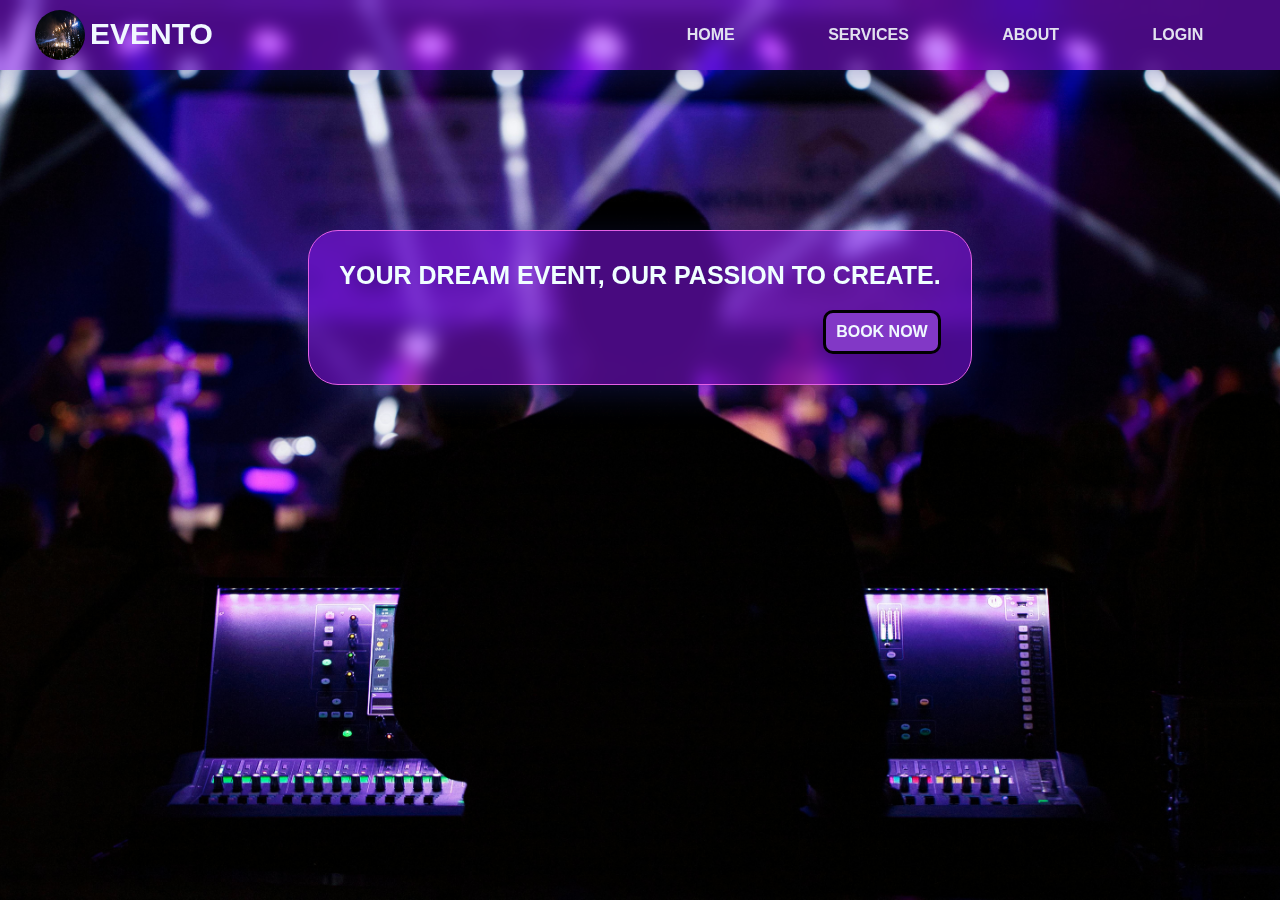
<file: index.html>
<!DOCTYPE html>
<html lang="en">

<head>
    <meta charset="UTF-8">
    <meta name="viewport" content="width=device-width, initial-scale=1.0">
    <title>evento</title>
    <link rel="icon" href="images/favicon1.png">
    <link rel="stylesheet" href="css/style.css">
</head>

<body>
    <section class="landing">
        <nav class="header glass">
          <div class="logo">
            <img src="images/logo.jpg" alt="">
            <h2>EVENTO</h2>
          </div>
                <ul>
                    <li>
                        <a href="index.html">HOME</a>
                    </li>
                    <li><a href="services.html">SERVICES</a></li>
                    <li><a href="about.html">ABOUT</a></li>
                    <li><a href="login.html">LOGIN</a></li>
                </ul>
        </nav>
       <div class="quote">
        <div class="subject glass">
            <h3>Your dream event, our passion to create.</h3>
            <a href="services.html">BOOK NOW</a>
        </div>
       </div>

    </section>
</body>
</html>
</file>
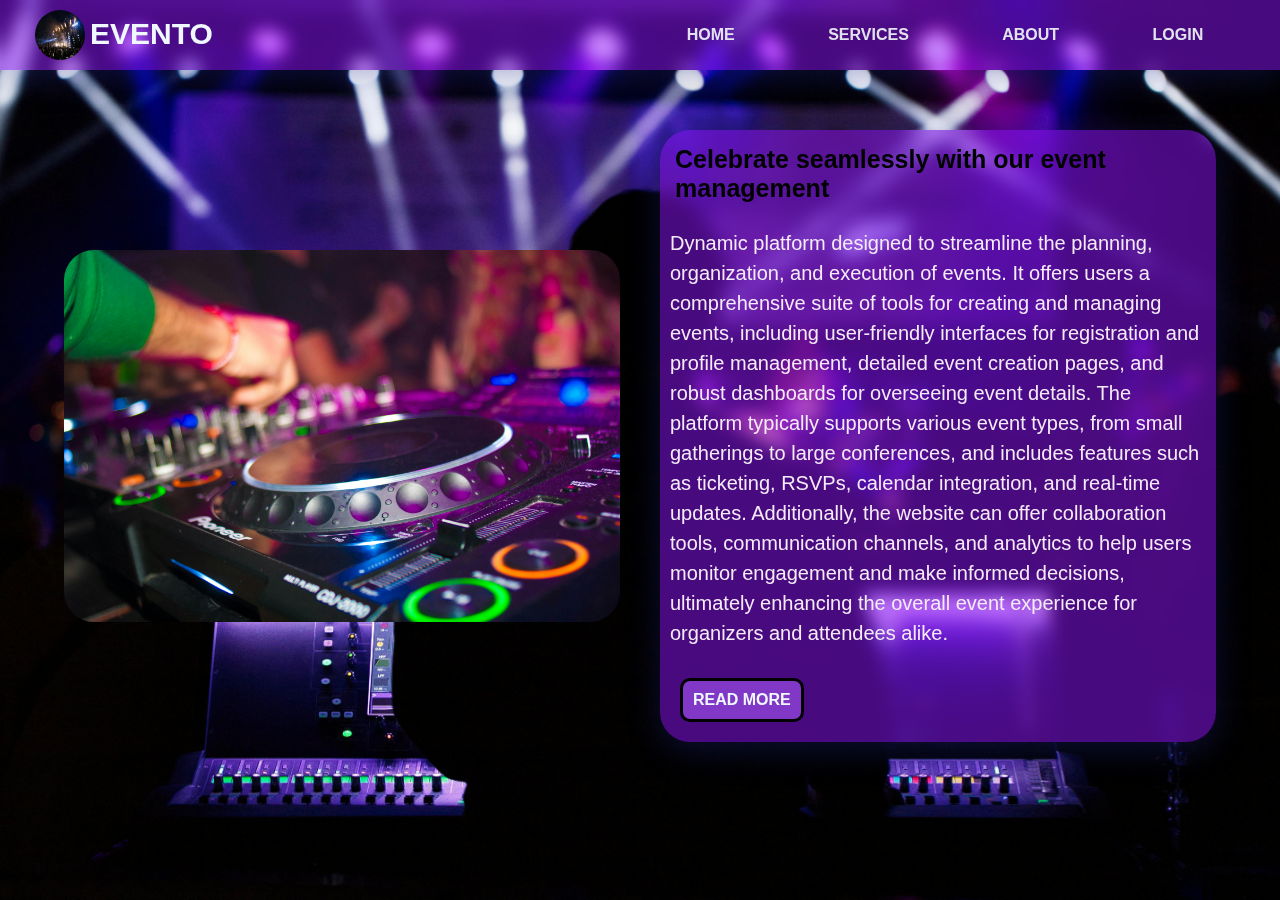
<file: about.html>
<!DOCTYPE html>
<html lang="en">

<head>
    <meta charset="UTF-8">
    <meta name="viewport" content="width=device-width, initial-scale=1.0">
    <title>evento</title>
    <link rel="icon" href="images/favicon1.png">
    <link rel="stylesheet" href="css/style.css">
</head>

<body>
    <section class="landing">
        <nav class="header glass">
          <div class="logo">
            <img src="images/logo.jpg" alt="">
            <h2>EVENTO</h2>
          </div>
                <ul>
                    <li>
                        <a href="index.html">HOME</a>
                    </li>
                    <li><a href="services.html">SERVICES</a></li>
                    <li><a href="about.html">ABOUT</a></li>
                    <li><a href="login.html">LOGIN</a></li>
                </ul>
        </nav>
    <div class="heading-about">
        <!-- <h2>Seamless planning for extraordinary events -->
        </h2>
    </div>
    <div class="container-about">
       <div class="about">
        <div class="imgabout">
           <img src="images/Djparty.jpg" alt="">
        </div>
        <div class="about-para glass">
            <h3>Celebrate seamlessly with our event management</h3>
          <p>  Dynamic platform designed to streamline the planning, organization, and execution of events. It offers users
            a comprehensive suite of tools for creating and managing events, including user-friendly interfaces for
            registration and profile management, detailed event creation pages, and robust dashboards for overseeing
            event details. The platform typically supports various event types, from small gatherings to large
            conferences, and includes features such as ticketing, RSVPs, calendar integration, and real-time updates.
            Additionally, the website can offer collaboration tools, communication channels, and analytics to help users
            monitor engagement and make informed decisions, ultimately enhancing the overall event experience for
            organizers and attendees alike.</p>
            <a href="read-more">READ MORE  </a>
        </div>
       </div>
    </div>
</body>

</html>
</file>
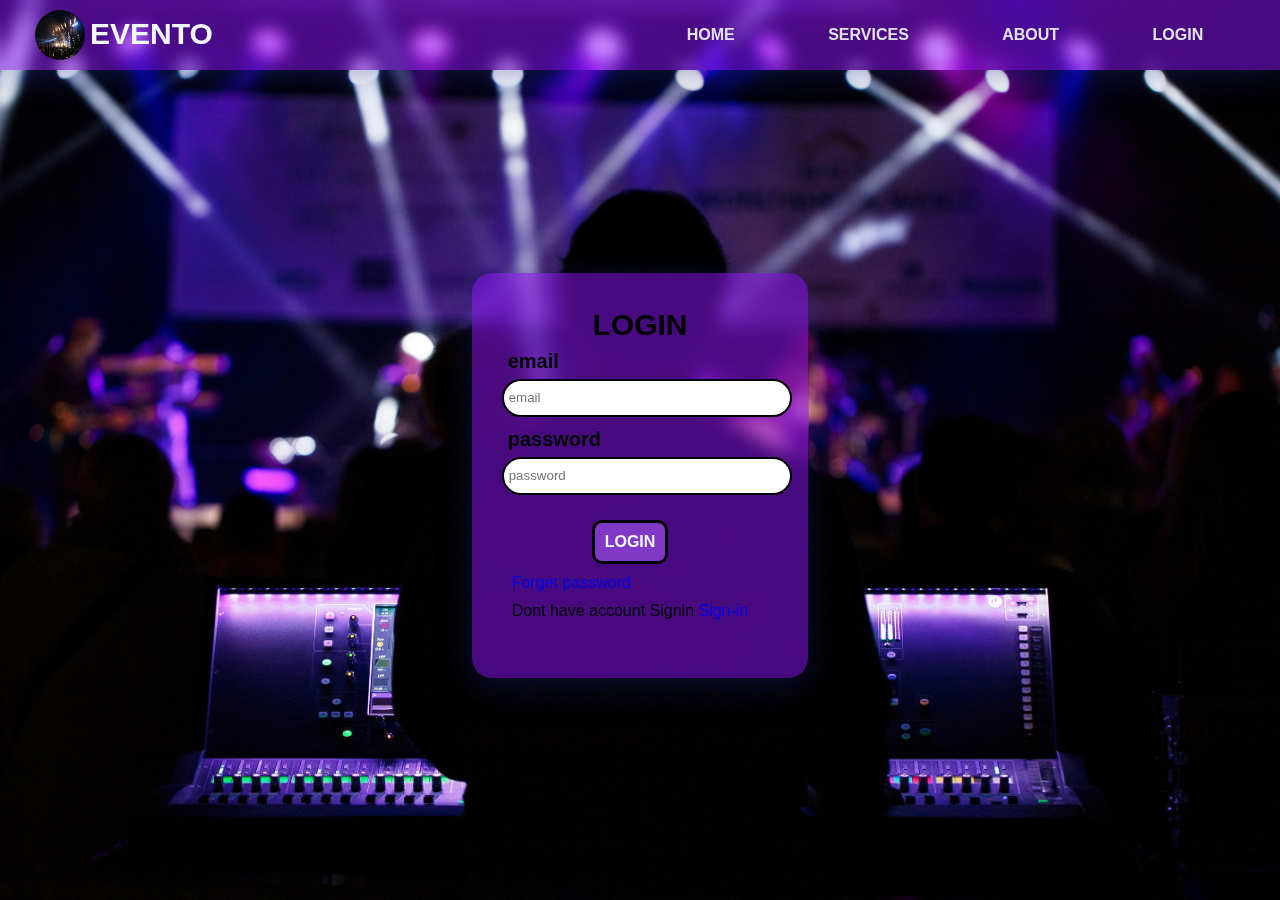
<file: login.html>
<!DOCTYPE html>
<html lang="en">

<head>
    <meta charset="UTF-8">
    <meta name="viewport" content="width=device-width, initial-scale=1.0">
    <title>evento</title>
    <link rel="icon" href="images/favicon1.png">
    <link rel="stylesheet" href="css/style.css">
</head>

<body>
    <section class="landing">
        <nav class="header glass">
            <div class="logo">
                <img src="images/logo.jpg" alt="">
                <h2>EVENTO</h2>
            </div>
            <ul>
                <li>
                    <a href="index.html">HOME</a>
                </li>
                <li><a href="services.html">SERVICES</a></li>
                <li><a href="about.html">ABOUT</a></li>
                <li><a href="login.html">LOGIN</a></li>
            </ul>
        </nav>
    </section>
    <div class="login-container">
        <div class="login-form glass">
            <h2>LOGIN</h2>
            <div class="email">
                <h3>email</h3>
                <input type="text" placeholder="email">
            </div>
            <div class="password">
                <h3>password</h3>
                <input type="password" placeholder="password">
            </div>
            <div class="btn">
                <a href="index.html">LOGIN</a>
            </div>
            <div class="passwd">
                <a  href="password.html">Forget password</a>
            </div>
            <div class="signin">
                <p>Dont have account Signin
                    <a href="signin.html">Sign-in
                </p>
            </a>
            </div>
        </div>
    </div>
</body>

</html>
</file>
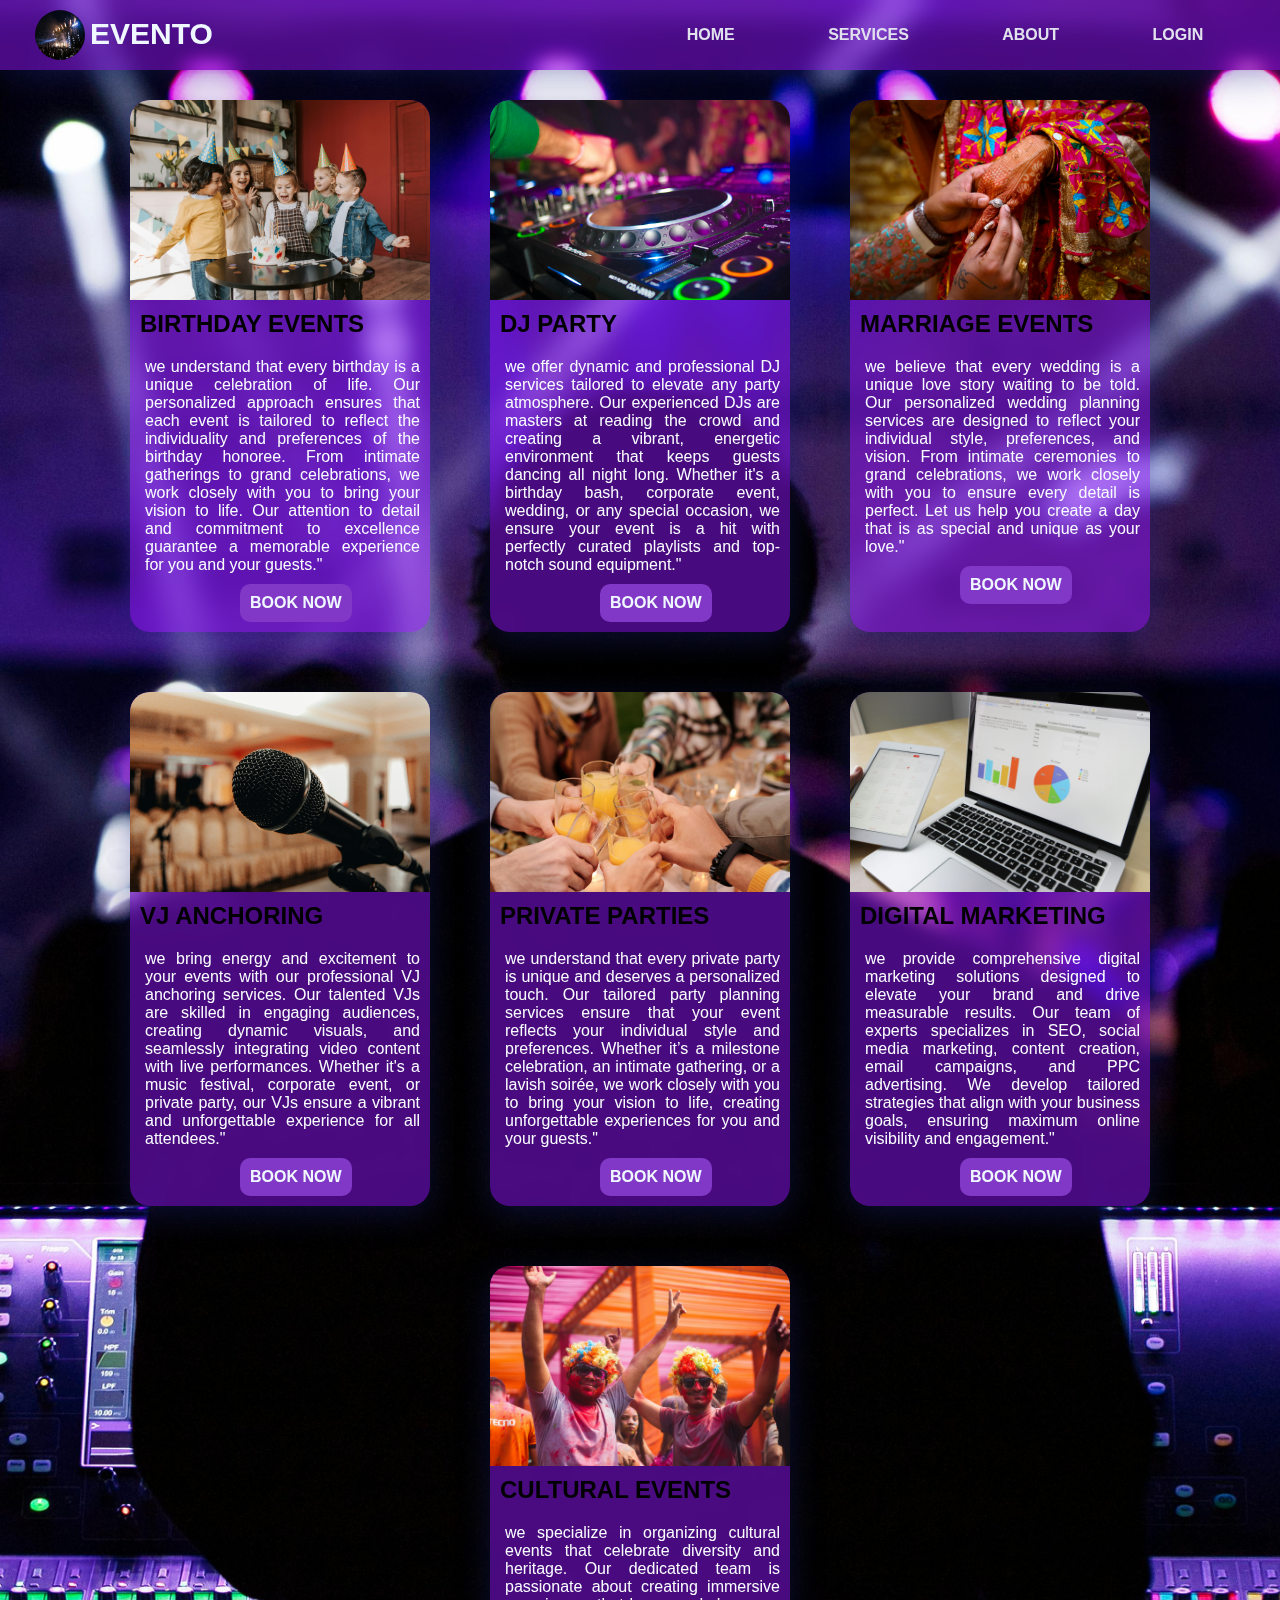
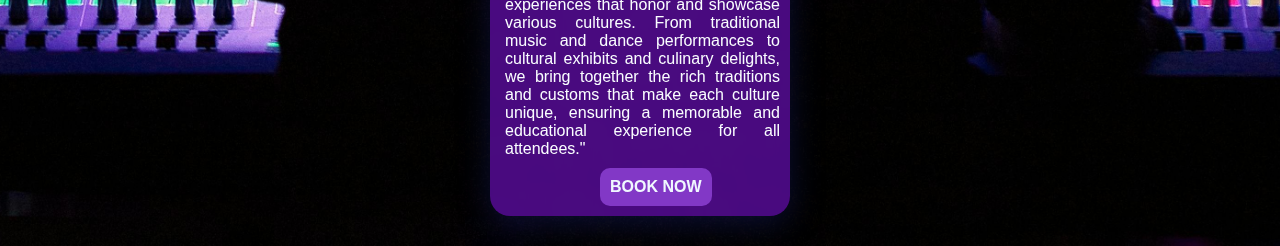
<file: services.html>
<!DOCTYPE html>
<html lang="en">

<head>
    <meta charset="UTF-8">
    <meta name="viewport" content="width=device-width, initial-scale=1.0">
    <title>evento</title>
    <link rel="icon" href="images/favicon1.png">
    <link rel="stylesheet" href="css/style.css">
</head>

<body>
    <section class="landing">
        <nav class="header glass">
          <div class="logo">
            <img src="images/logo.jpg" alt="">
            <h2>EVENTO</h2>
          </div>
                <ul>
                    <li>
                        <a href="index.html">HOME</a>
                    </li>
                    <li><a href="services.html">SERVICES</a></li>
                    <li><a href="about.html">ABOUT</a></li>
                    <li><a href="login.html">LOGIN</a></li>
                </ul>
        </nav>
        <div class="container">
            <div class="card glass ">
                <div class="card-img img-1">
                </div>
                <h2>BIRTHDAY EVENTS</h2>
                <p> we understand that every birthday is a unique celebration of life. Our personalized approach ensures
                    that each event is tailored to reflect the individuality and preferences of the birthday honoree.
                    From intimate gatherings to grand celebrations, we work closely with you to bring your vision to
                    life. Our attention to detail and commitment to excellence guarantee a memorable experience for you
                    and your guests."
                    <a href="book.html">BOOK NOW</a>
            </div>
            <div class="card glass">
                <div class="card-img img-2"></div>
                <h2>DJ PARTY</h2>
                <p>we offer dynamic and professional DJ services tailored to elevate any party atmosphere. Our
                    experienced DJs are masters at reading the crowd and creating a vibrant, energetic environment that
                    keeps guests dancing all night long. Whether it's a birthday bash, corporate event, wedding, or any
                    special occasion, we ensure your event is a hit with perfectly curated playlists and top-notch sound
                    equipment."
                    <a href="book.html">BOOK NOW</a>
            </div>
            <div class="card glass">
                <div class="card-img img-3"></div>
                <h2>MARRIAGE EVENTS</h2>
                <p>we believe that every wedding is a unique love story waiting to be told. Our personalized wedding
                    planning services are designed to reflect your individual style, preferences, and vision. From
                    intimate ceremonies to grand celebrations, we work closely with you to ensure every detail is
                    perfect. Let us help you create a day that is as special and unique as your love."
                    <a href="book.html">BOOK NOW</a>
            </div>
            <div class="card glass">
                <div class="card-img img-4"></div>
                <h2>VJ ANCHORING</h2>
                <p>we bring energy and excitement to your events with our professional VJ anchoring services. Our
                    talented VJs are skilled in engaging audiences, creating dynamic visuals, and seamlessly integrating
                    video content with live performances. Whether it's a music festival, corporate event, or private
                    party, our VJs ensure a vibrant and unforgettable experience for all attendees." <a
                        href="book.html">BOOK NOW</a>
            </div>
            <div class="card glass">
                <div class="card-img img-5"></div>
                <h2>PRIVATE PARTIES</h2>
                <p>we understand that every private party is unique and deserves a personalized touch. Our tailored
                    party planning services ensure that your event reflects your individual style and preferences.
                    Whether it’s a milestone celebration, an intimate gathering, or a lavish soirée, we work closely
                    with you to bring your vision to life, creating unforgettable experiences for you and your guests."
                    <a href="book.html">BOOK NOW</a>
            </div>
            <div class="card glass">
                <div class="card-img img-6"></div>
                <h2>DIGITAL MARKETING</h2>
                <p> we provide comprehensive digital marketing solutions designed to elevate your brand and drive
                    measurable results. Our team of experts specializes in SEO, social media marketing, content
                    creation, email campaigns, and PPC advertising. We develop tailored strategies that align with your
                    business goals, ensuring maximum online visibility and engagement."
                    <a href="book.html">BOOK NOW</a>
            </div>
            <div class="card glass">
                <div class="card-img img-7"></div>
                <h2>CULTURAL EVENTS</h2>
                <p> we specialize in organizing cultural events that celebrate diversity and heritage. Our dedicated
                    team is passionate about creating immersive experiences that honor and showcase various cultures.
                    From traditional music and dance performances to cultural exhibits and culinary delights, we bring
                    together the rich traditions and customs that make each culture unique, ensuring a memorable and
                    educational experience for all attendees."
                    <a href="book.html">BOOK NOW</a>
            </div>



        </div>
    </section>
</body>

</html>
</file>
<file: css/style.css>
* {
    margin: 0px;
    border: 0px;
}

body {
    font-family: Arial, Helvetica, sans-serif;
    background-image: url(../images/backgrd.jpg);
    background-position: center;
    background-repeat: no-repeat;
    background-size: cover;
    min-height: 100vh;
    max-height: 300vh;
    width: 100%;
}


.glass {
    background: rgba(144, 19, 254, 0.50);
    box-shadow: 0 8px 32px 0 rgba(31, 38, 135, 0.37);
    backdrop-filter: blur(8.5px);
    -webkit-backdrop-filter: blur(8.5px);
}

nav {

    display: flex;
    align-items: center;
    justify-content: space-between;
    /* background-color: rgb(228, 11, 11); */
    padding: 5px 30px;

}
.logo{
    display: flex;
    /* background-color: aqua; */
    /* margin-right:5px; */
}
.logo img{
    width: 50px;
    height: 50px;
    margin: 5px;
    border-radius: 100px;
}
.logo h2 {
    /* padding: 10px; */
    color: aliceblue;
    /* background-color: yellow;   */
    display: flex;
    margin-top: 12px;
    font-size: 30px;
    /* margin-left: 2px; */
}

nav ul {
    list-style-type: none;
    margin: 0%;
    padding: 0%;
    display: flex;
    width: 50%;
    justify-content: space-around;
}

nav ul li a {
    text-decoration: none;
    color: rgb(226, 226, 239);
    font-weight: 700;
}


nav ul li a:hover {
    color: rgb(50, 167, 182);
}

.subject {
    padding: 30px;
    border: 1px solid rgb(228, 96, 231);
    border-radius: 30px;
    text-align: center;
    text-transform: uppercase;
    margin: 20px;
    display: flex;
    flex-direction: column;
    align-items: end;
    margin-top: 10rem;
}

.quote {
/*     padding: 10px; */
    width: fit-content;
    display: flex;
    align-items: center;
    justify-content: center;
    width: 100%;
    height: 100%;


}

.quote h3 {
    font-size: 25px;
    color: azure;
}

.subject a {
    text-decoration: none;
    color: aliceblue;
    border: 3px solid black;
    padding: 10px;
    background-color: rgb(130, 56, 198);
    border-radius: 10px;
    display: block;
    width: fit-content;
    margin-top: 20px;
    transition: 1s;
    font-weight: 600;

}

.subject a:hover {
    background-color: rgb(133, 9, 250);
    color: rgb(248, 247, 249);
    transition: 500ms;
}

/*services*/
.container {
    display: flex;
    justify-content: center;
    flex-wrap: wrap;
    flex: 3;

}

.card {
    width: 300px;
    margin: 30px;
    border-radius: 20px;
}

.card-img {
    /* border: 5px solid black; */
    height: 200px;
    border-top-left-radius: 20px;
    border-top-right-radius: 20px;
    background-size: cover;
    background-position: center;
    background-color: aqua;
    /* background-image: url('../images/bday.jpg'); */
}

.img-1 {
    background-image: url('../images/bday.jpg');
}
.img-2{
    background-image: url('../images/Djparty.jpg');
}
.img-3{
    background-image: url('../images/marriage.jpg');
}
.img-4{
    background-image: url('../images/vj\ anchor.jpg ');
}
.img-5{
    background-image: url('../images/family\ pvt.jpg');
}
.img-6{
    background-image: url('../images/digital\ marketing.jpg');
}
.img-7{
    background-image: url('../images/holi.jpg');
}


.card h4 {
    /* border: 3px solid black; */
    padding: 5px;
    color: aliceblue;
    font-size: 20px;
    font-weight: 600;
}

.card p {
    /* border: 2px solid black; */
    padding: 8px;
    margin-left: 5px;
    color: rgb(250, 253, 255);
    font-weight: 400;
    text-align: justify;
}

.card a {
    text-decoration: none;
    color: aliceblue;
    border-color: 30px white;
    padding: 10px;
    background-color: rgb(130, 56, 198);
    border-radius: 10px;
    display: block;
    width: fit-content;
    margin-top: 10px;
    transition: 1s;
    font-weight: 600;
    margin-left: 95px;
}

.card a:hover {
    background-color: rgb(133, 9, 250);
    color: rgb(248, 247, 249);
    transition: 500ms;
    box-shadow:2px 3px 2px rgb(130, 56, 198);
}

.card p {
    padding: 10px;
    /* border: 2px solid red; */
    /* font-weight: 600; */
}

.card h2 {
    /* border: 2px solid black; */
    padding: 10px;
}
.card:hover{
    /* border: 2px solid black; */
    color: rgb(226, 43, 217);
}
.card p:hover{
    /* color: rgb(41, 37, 37); */
    font-weight: 520;
}

/* about page*/




.heading-about{

    display: flex;
    justify-content: center;
    align-items:center;
    flex-direction: column;
    color: rgb(248, 252, 252);
    margin-top: 50px auto;
    padding: 5px;
    /* background-color: rgb(44, 127, 201); */
}


.container-about{
    width: 90%;
    margin: 0 auto;
    padding: 10px 20px;
}
.about{
    display: flex;
    justify-content: space-between;
    align-items: center;
    flex-wrap: wrap;
    margin-top: 40px;
}
.imgabout{
    flex:1;
    margin-right: 40px;
  
}
.imgabout img{
    max-width: 100%;
    min-height: 300px;
    max-height: 400px;
    display: block;
    border-radius: 30px;
}
.imgabout img:hover{
    transform: scale(1.1);
}
.about-para{
    flex: 1;
    /* background-color: antiquewhite; */
    border-radius: 30px;
}
.about-para p:hover{
    color: black;
    transition: 900ms;
}
.about-para h3{
    font-size: 25px;
    margin-bottom: 15px;
    margin: 5px;
    padding: 10px;
    font-weight: 750;
}

.about-para p{
    font-size: 20px;
    line-height: 1.5;
    padding: 10px;
    color: rgb(245, 235, 248);
    transition: 900ms;
}
.about-para a{
    text-decoration: none;
    color: aliceblue;
    border: 3px solid black;
    padding: 10px;
    background-color: rgb(130, 56, 198);
    border-radius: 10px;
    display: block;
    width: fit-content;
    margin-top: 20px;
    transition: 1s;
    font-weight: 600;
    margin: 20px;
}

.about-para a:hover{
    background-color: rgb(133, 9, 250);
    color: rgb(248, 247, 249);
    transition: 500ms;
}

/* Login page */


.login-container{
    /* border: 3px solid red; */
    height: 90vh;
    display: flex;
    justify-content: center;
    align-items: center;
}
.login-form{
    /* border: 3px solid rgb(70, 191, 86); */
    padding: 30px;
    border-radius: 20px;
    
}
.login-form h2{
    text-align: center;
    margin: 5px;
   font-weight: 800;
   font-size: 30px;
}
.login-form h3{
    padding: 3px;
    margin: 3px;
    font-size: 20px;
}
.login-form .input-box{
    width: 100%;
    height: 50px;
}
.login-form input{
    height: 24px;
    width: 100%;
    padding: 5px;
    border-radius: 20px;
    border: 2px solid black;
    margin-bottom: 5px;

}
.login-form input:hover{
    background-color: rgb(182, 213, 240);
    cursor: pointer;
}
.btn a{
    text-decoration: none;
    color: aliceblue;
    border: 3px solid black;
    padding: 10px;
    background-color: rgb(130, 56, 198);
    border-radius: 10px;
    display: block;
    width: fit-content;
    margin-top: 20px;
    transition: 1s;
    font-weight: 600;
    margin-left: 90px;
    margin-bottom: 10px;
}
.passwd a{
    text-decoration: none;
    margin-bottom: 5px;
    /* border: 2px solid green; */
    margin: 5px;
    padding: 5px;
}
.signin a{
    margin-right: 20px;
    /* border: 2px solid red; */
    text-align: center;
    text-decoration: none;
}

.passwd a:hover{
    color: white;
    cursor: pointer;
}
.sigin a :hover{
    color: white;
    cursor: pointer;
}


.login-form p{
    padding: 5px;
    margin: 5px;
}

@media screen and (max-width:700px){
    body{
        width: auto;
        min-height: 400vh;
        max-height: 500vh;
    }
    nav {

        display: flex;
        align-items: center;
        justify-content: space-between;
        /* background-color: rgb(228, 11, 11); */
        padding: 2px 20px;
    }
    .logo{
        display: flex;
        /* background-color: aqua; */
        margin-right:5px;
        justify-content: left;
    
    }
    .logo img{
        width: 35px;
        height: 35px;
        margin: 5px;
        border-radius: 100px;
    }
    .logo h2 {
        /* padding: 10px; */
        color: aliceblue;
        /* background-color: yellow;   */
        display: flex;
        margin-top: 9px;
        font-size: 24px;
        /* margin-left: 2px; */
    }
    
    nav ul {
        list-style-type: none;
        margin: 0%;
        padding: 0%;
        display: flex;
        width: 65%;
        justify-content:space-between;
        /* background-color: rgb(0, 13, 9); */
        margin-left: 30px;
    }
    nav ul li a {
        text-decoration: none;
        color: rgb(226, 226, 239);
        font-weight: 700;
        font-size: 14px;
        display: flex;
    }


    .heading-about{
        padding: 20px;
    }
    .about{
        padding: 20px;
        flex-direction: column;
        /* background-color: antiquewhite; */
    }
    .imgabout img{
        height: 300px;
        margin-bottom: 20px;
        padding: 10px;
        margin-left: 20px;
        border-radius: 20px;
    }
    .about-para h3{
        font-size: 19px;
        font-weight: 700;
        margin-bottom: 10px;
        margin: 10px;
        padding: 5px;
}
    .about-para p{
        font-size: 16px;
        text-align: justify;
    }
    .about-para a{
        font-size: 12px;
        margin-top: 2px;
    }
    }
</file>
